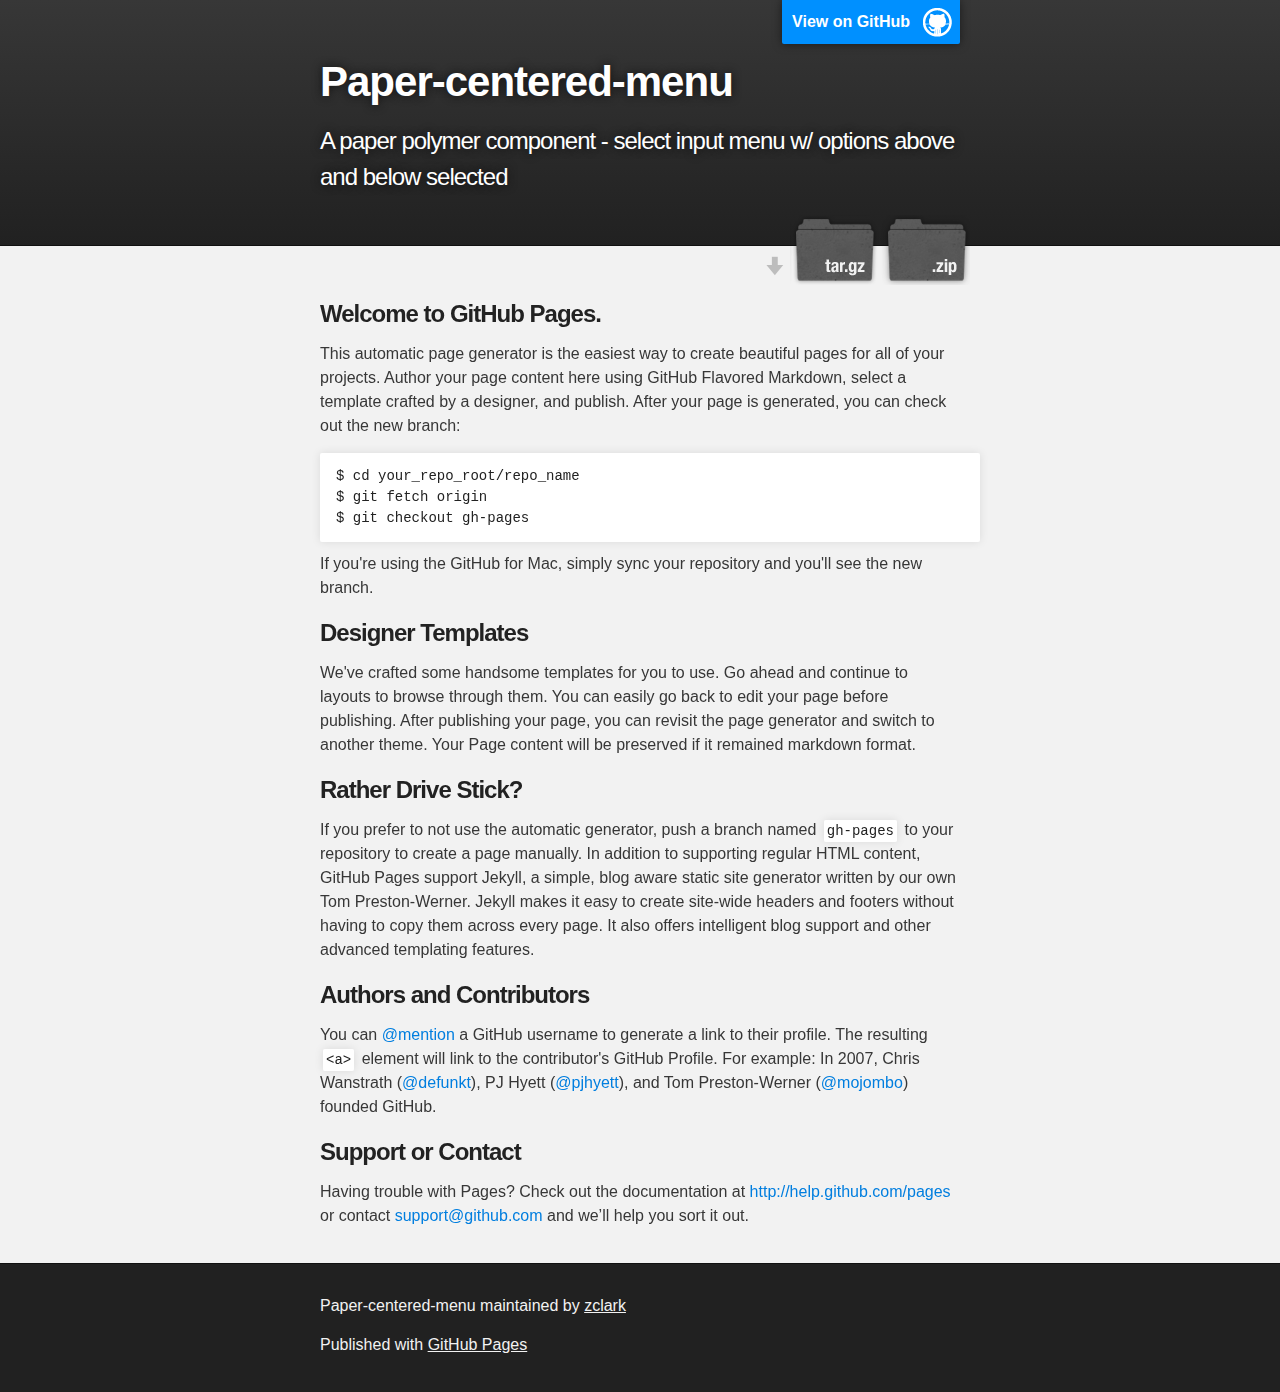
<file: index.html>
<!DOCTYPE html>
<html>

  <head>
    <meta charset='utf-8'>
    <meta http-equiv="X-UA-Compatible" content="chrome=1">
    <meta name="description" content="Paper-centered-menu : A paper polymer component - select input menu w/ options above and below selected">

    <link rel="stylesheet" type="text/css" media="screen" href="stylesheets/stylesheet.css">

    <title>Paper-centered-menu</title>
  </head>

  <body>

    <!-- HEADER -->
    <div id="header_wrap" class="outer">
        <header class="inner">
          <a id="forkme_banner" href="https://github.com/zclark/paper-centered-menu">View on GitHub</a>

          <h1 id="project_title">Paper-centered-menu</h1>
          <h2 id="project_tagline">A paper polymer component - select input menu w/ options above and below selected</h2>

            <section id="downloads">
              <a class="zip_download_link" href="https://github.com/zclark/paper-centered-menu/zipball/master">Download this project as a .zip file</a>
              <a class="tar_download_link" href="https://github.com/zclark/paper-centered-menu/tarball/master">Download this project as a tar.gz file</a>
            </section>
        </header>
    </div>

    <!-- MAIN CONTENT -->
    <div id="main_content_wrap" class="outer">
      <section id="main_content" class="inner">
        <h3>
<a name="welcome-to-github-pages" class="anchor" href="#welcome-to-github-pages"><span class="octicon octicon-link"></span></a>Welcome to GitHub Pages.</h3>

<p>This automatic page generator is the easiest way to create beautiful pages for all of your projects. Author your page content here using GitHub Flavored Markdown, select a template crafted by a designer, and publish. After your page is generated, you can check out the new branch:</p>

<pre><code>$ cd your_repo_root/repo_name
$ git fetch origin
$ git checkout gh-pages
</code></pre>

<p>If you're using the GitHub for Mac, simply sync your repository and you'll see the new branch.</p>

<h3>
<a name="designer-templates" class="anchor" href="#designer-templates"><span class="octicon octicon-link"></span></a>Designer Templates</h3>

<p>We've crafted some handsome templates for you to use. Go ahead and continue to layouts to browse through them. You can easily go back to edit your page before publishing. After publishing your page, you can revisit the page generator and switch to another theme. Your Page content will be preserved if it remained markdown format.</p>

<h3>
<a name="rather-drive-stick" class="anchor" href="#rather-drive-stick"><span class="octicon octicon-link"></span></a>Rather Drive Stick?</h3>

<p>If you prefer to not use the automatic generator, push a branch named <code>gh-pages</code> to your repository to create a page manually. In addition to supporting regular HTML content, GitHub Pages support Jekyll, a simple, blog aware static site generator written by our own Tom Preston-Werner. Jekyll makes it easy to create site-wide headers and footers without having to copy them across every page. It also offers intelligent blog support and other advanced templating features.</p>

<h3>
<a name="authors-and-contributors" class="anchor" href="#authors-and-contributors"><span class="octicon octicon-link"></span></a>Authors and Contributors</h3>

<p>You can <a href="https://github.com/blog/821" class="user-mention">@mention</a> a GitHub username to generate a link to their profile. The resulting <code>&lt;a&gt;</code> element will link to the contributor's GitHub Profile. For example: In 2007, Chris Wanstrath (<a href="https://github.com/defunkt" class="user-mention">@defunkt</a>), PJ Hyett (<a href="https://github.com/pjhyett" class="user-mention">@pjhyett</a>), and Tom Preston-Werner (<a href="https://github.com/mojombo" class="user-mention">@mojombo</a>) founded GitHub.</p>

<h3>
<a name="support-or-contact" class="anchor" href="#support-or-contact"><span class="octicon octicon-link"></span></a>Support or Contact</h3>

<p>Having trouble with Pages? Check out the documentation at <a href="http://help.github.com/pages">http://help.github.com/pages</a> or contact <a href="mailto:support@github.com">support@github.com</a> and we’ll help you sort it out.</p>
      </section>
    </div>

    <!-- FOOTER  -->
    <div id="footer_wrap" class="outer">
      <footer class="inner">
        <p class="copyright">Paper-centered-menu maintained by <a href="https://github.com/zclark">zclark</a></p>
        <p>Published with <a href="http://pages.github.com">GitHub Pages</a></p>
      </footer>
    </div>

    

  </body>
</html>
</file>
<file: stylesheets/stylesheet.css>
/*******************************************************************************
Slate Theme for GitHub Pages
by Jason Costello, @jsncostello
*******************************************************************************/

@import url(pygment_trac.css);

/*******************************************************************************
MeyerWeb Reset
*******************************************************************************/

html, body, div, span, applet, object, iframe,
h1, h2, h3, h4, h5, h6, p, blockquote, pre,
a, abbr, acronym, address, big, cite, code,
del, dfn, em, img, ins, kbd, q, s, samp,
small, strike, strong, sub, sup, tt, var,
b, u, i, center,
dl, dt, dd, ol, ul, li,
fieldset, form, label, legend,
table, caption, tbody, tfoot, thead, tr, th, td,
article, aside, canvas, details, embed,
figure, figcaption, footer, header, hgroup,
menu, nav, output, ruby, section, summary,
time, mark, audio, video {
  margin: 0;
  padding: 0;
  border: 0;
  font: inherit;
  vertical-align: baseline;
}

/* HTML5 display-role reset for older browsers */
article, aside, details, figcaption, figure,
footer, header, hgroup, menu, nav, section {
  display: block;
}

ol, ul {
  list-style: none;
}

table {
  border-collapse: collapse;
  border-spacing: 0;
}

/*******************************************************************************
Theme Styles
*******************************************************************************/

body {
  box-sizing: border-box;
  color:#373737;
  background: #212121;
  font-size: 16px;
  font-family: 'Myriad Pro', Calibri, Helvetica, Arial, sans-serif;
  line-height: 1.5;
  -webkit-font-smoothing: antialiased;
}

h1, h2, h3, h4, h5, h6 {
  margin: 10px 0;
  font-weight: 700;
  color:#222222;
  font-family: 'Lucida Grande', 'Calibri', Helvetica, Arial, sans-serif;
  letter-spacing: -1px;
}

h1 {
  font-size: 36px;
  font-weight: 700;
}

h2 {
  padding-bottom: 10px;
  font-size: 32px;
  background: url('../images/bg_hr.png') repeat-x bottom;
}

h3 {
  font-size: 24px;
}

h4 {
  font-size: 21px;
}

h5 {
  font-size: 18px;
}

h6 {
  font-size: 16px;
}

p {
  margin: 10px 0 15px 0;
}

footer p {
  color: #f2f2f2;
}

a {
  text-decoration: none;
  color: #007edf;
  text-shadow: none;

  transition: color 0.5s ease;
  transition: text-shadow 0.5s ease;
  -webkit-transition: color 0.5s ease;
  -webkit-transition: text-shadow 0.5s ease;
  -moz-transition: color 0.5s ease;
  -moz-transition: text-shadow 0.5s ease;
  -o-transition: color 0.5s ease;
  -o-transition: text-shadow 0.5s ease;
  -ms-transition: color 0.5s ease;
  -ms-transition: text-shadow 0.5s ease;
}

a:hover, a:focus {text-decoration: underline;}

footer a {
  color: #F2F2F2;
  text-decoration: underline;
}

em {
  font-style: italic;
}

strong {
  font-weight: bold;
}

img {
  position: relative;
  margin: 0 auto;
  max-width: 739px;
  padding: 5px;
  margin: 10px 0 10px 0;
  border: 1px solid #ebebeb;

  box-shadow: 0 0 5px #ebebeb;
  -webkit-box-shadow: 0 0 5px #ebebeb;
  -moz-box-shadow: 0 0 5px #ebebeb;
  -o-box-shadow: 0 0 5px #ebebeb;
  -ms-box-shadow: 0 0 5px #ebebeb;
}

p img {
  display: inline;
  margin: 0;
  padding: 0;
  vertical-align: middle;
  text-align: center;
  border: none;
}

pre, code {
  width: 100%;
  color: #222;
  background-color: #fff;

  font-family: Monaco, "Bitstream Vera Sans Mono", "Lucida Console", Terminal, monospace;
  font-size: 14px;

  border-radius: 2px;
  -moz-border-radius: 2px;
  -webkit-border-radius: 2px;
}

pre {
  width: 100%;
  padding: 10px;
  box-shadow: 0 0 10px rgba(0,0,0,.1);
  overflow: auto;
}

code {
  padding: 3px;
  margin: 0 3px;
  box-shadow: 0 0 10px rgba(0,0,0,.1);
}

pre code {
  display: block;
  box-shadow: none;
}

blockquote {
  color: #666;
  margin-bottom: 20px;
  padding: 0 0 0 20px;
  border-left: 3px solid #bbb;
}


ul, ol, dl {
  margin-bottom: 15px
}

ul {
  list-style: inside;
  padding-left: 20px;
}

ol {
  list-style: decimal inside;
  padding-left: 20px;
}

dl dt {
  font-weight: bold;
}

dl dd {
  padding-left: 20px;
  font-style: italic;
}

dl p {
  padding-left: 20px;
  font-style: italic;
}

hr {
  height: 1px;
  margin-bottom: 5px;
  border: none;
  background: url('../images/bg_hr.png') repeat-x center;
}

table {
  border: 1px solid #373737;
  margin-bottom: 20px;
  text-align: left;
 }

th {
  font-family: 'Lucida Grande', 'Helvetica Neue', Helvetica, Arial, sans-serif;
  padding: 10px;
  background: #373737;
  color: #fff;
 }

td {
  padding: 10px;
  border: 1px solid #373737;
 }

form {
  background: #f2f2f2;
  padding: 20px;
}

/*******************************************************************************
Full-Width Styles
*******************************************************************************/

.outer {
  width: 100%;
}

.inner {
  position: relative;
  max-width: 640px;
  padding: 20px 10px;
  margin: 0 auto;
}

#forkme_banner {
  display: block;
  position: absolute;
  top:0;
  right: 10px;
  z-index: 10;
  padding: 10px 50px 10px 10px;
  color: #fff;
  background: url('../images/blacktocat.png') #0090ff no-repeat 95% 50%;
  font-weight: 700;
  box-shadow: 0 0 10px rgba(0,0,0,.5);
  border-bottom-left-radius: 2px;
  border-bottom-right-radius: 2px;
}

#header_wrap {
  background: #212121;
  background: -moz-linear-gradient(top, #373737, #212121);
  background: -webkit-linear-gradient(top, #373737, #212121);
  background: -ms-linear-gradient(top, #373737, #212121);
  background: -o-linear-gradient(top, #373737, #212121);
  background: linear-gradient(top, #373737, #212121);
}

#header_wrap .inner {
  padding: 50px 10px 30px 10px;
}

#project_title {
  margin: 0;
  color: #fff;
  font-size: 42px;
  font-weight: 700;
  text-shadow: #111 0px 0px 10px;
}

#project_tagline {
  color: #fff;
  font-size: 24px;
  font-weight: 300;
  background: none;
  text-shadow: #111 0px 0px 10px;
}

#downloads {
  position: absolute;
  width: 210px;
  z-index: 10;
  bottom: -40px;
  right: 0;
  height: 70px;
  background: url('../images/icon_download.png') no-repeat 0% 90%;
}

.zip_download_link {
  display: block;
  float: right;
  width: 90px;
  height:70px;
  text-indent: -5000px;
  overflow: hidden;
  background: url(../images/sprite_download.png) no-repeat bottom left;
}

.tar_download_link {
  display: block;
  float: right;
  width: 90px;
  height:70px;
  text-indent: -5000px;
  overflow: hidden;
  background: url(../images/sprite_download.png) no-repeat bottom right;
  margin-left: 10px;
}

.zip_download_link:hover {
  background: url(../images/sprite_download.png) no-repeat top left;
}

.tar_download_link:hover {
  background: url(../images/sprite_download.png) no-repeat top right;
}

#main_content_wrap {
  background: #f2f2f2;
  border-top: 1px solid #111;
  border-bottom: 1px solid #111;
}

#main_content {
  padding-top: 40px;
}

#footer_wrap {
  background: #212121;
}



/*******************************************************************************
Small Device Styles
*******************************************************************************/

@media screen and (max-width: 480px) {
  body {
    font-size:14px;
  }

  #downloads {
    display: none;
  }

  .inner {
    min-width: 320px;
    max-width: 480px;
  }

  #project_title {
  font-size: 32px;
  }

  h1 {
    font-size: 28px;
  }

  h2 {
    font-size: 24px;
  }

  h3 {
    font-size: 21px;
  }

  h4 {
    font-size: 18px;
  }

  h5 {
    font-size: 14px;
  }

  h6 {
    font-size: 12px;
  }

  code, pre {
    min-width: 320px;
    max-width: 480px;
    font-size: 11px;
  }

}
</file>
